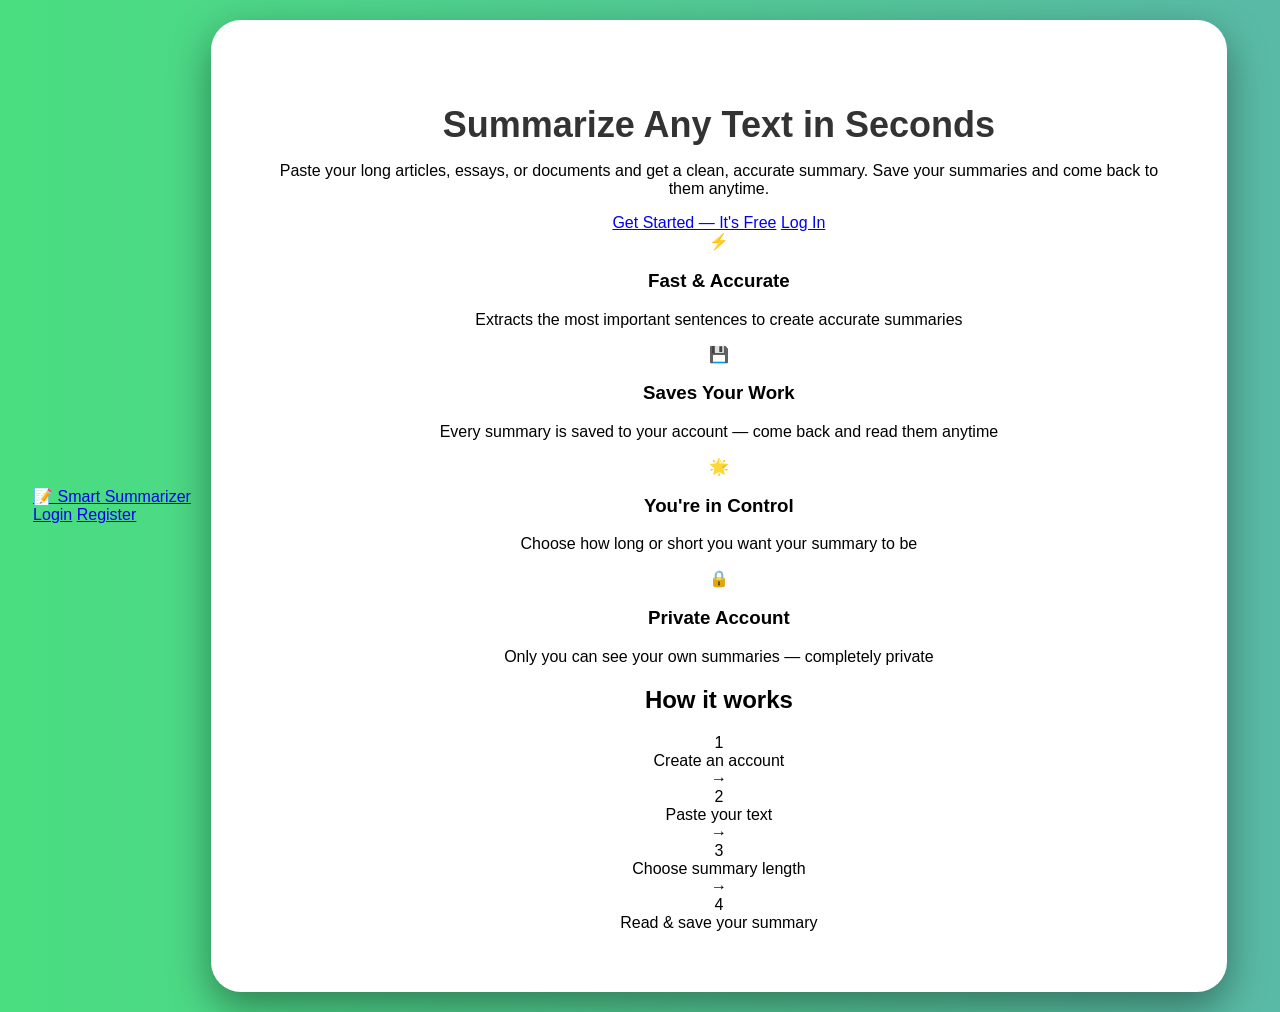
<file: home.html>
<!DOCTYPE html>
<html lang="en">
<head>
    <meta charset="UTF-8">
    <meta name="viewport" content="width=device-width, initial-scale=1.0">
    <title>Smart Text Summarizer</title>
    <link rel="stylesheet" href="/static/style.css">
</head>
<body>

<nav class="navbar">
    <a class="logo" href="/">&#128221; Smart Summarizer</a>
    <div class="nav-links">
        <a href="/login">Login</a>
        <a href="/register">Register</a>
    </div>
</nav>

<div class="container">
    <div class="hero">
        <h1>Summarize Any Text in Seconds</h1>
        <p>Paste your long articles, essays, or documents and get a clean, accurate summary. Save your summaries and come back to them anytime.</p>
        <div class="hero-buttons">
            <a href="/register" class="btn-hero btn-hero-blue">Get Started — It's Free</a>
            <a href="/login" class="btn-hero btn-hero-white">Log In</a>
        </div>
    </div>

    <div class="features">
        <div class="feature-box">
            <div class="icon">&#9889;</div>
            <h3>Fast & Accurate</h3>
            <p>Extracts the most important sentences to create accurate summaries</p>
        </div>
        <div class="feature-box">
            <div class="icon">&#128190;</div>
            <h3>Saves Your Work</h3>
            <p>Every summary is saved to your account — come back and read them anytime</p>
        </div>
        <div class="feature-box">
            <div class="icon">&#127775;</div>
            <h3>You're in Control</h3>
            <p>Choose how long or short you want your summary to be</p>
        </div>
        <div class="feature-box">
            <div class="icon">&#128274;</div>
            <h3>Private Account</h3>
            <p>Only you can see your own summaries — completely private</p>
        </div>
    </div>

    <div class="how-it-works">
        <h2>How it works</h2>
        <div class="steps">
            <div class="step">
                <div class="step-num">1</div>
                <span>Create an account</span>
            </div>
            <div class="step-arrow">&#8594;</div>
            <div class="step">
                <div class="step-num">2</div>
                <span>Paste your text</span>
            </div>
            <div class="step-arrow">&#8594;</div>
            <div class="step">
                <div class="step-num">3</div>
                <span>Choose summary length</span>
            </div>
            <div class="step-arrow">&#8594;</div>
            <div class="step">
                <div class="step-num">4</div>
                <span>Read &amp; save your summary</span>
            </div>
        </div>
    </div>
</div>

</body>
</html>
</file>
<file: static/style.css>
body {
  margin: 0;
  font-family: "Poppins", sans-serif;
  min-height: 100vh;
  display: flex;
  justify-content: center;
  align-items: center;
  background: linear-gradient(270deg, #ff6ec4, #7873f5, #4ade80);
  background-size: 600% 600%;
  animation: gradientBG 15s ease infinite;
}

@keyframes gradientBG {
  0% { background-position: 0% 50%; }
  50% { background-position: 100% 50%; }
  100% { background-position: 0% 50%; }
}

.overlay {
  background: rgba(0, 0, 0, 0.3); /* slightly transparent overlay */
  width: 100%;
  height: 100%;
  display: flex;
  justify-content: center;
  align-items: center;
  flex-wrap: wrap; /* allow content to spread */
  padding: 40px;
}

.container {
  background: white;
  padding: 60px; /* bigger padding */
  border-radius: 30px; /* slightly larger radius */
  box-shadow: 0 15px 40px rgba(0,0,0,0.4);
  text-align: center;
  width: 70%; /* increase width */
  max-width: 900px; /* set a maximum */
  min-width: 400px; /* set a minimum */
  margin: 20px; /* scatter with margin */
}

h1 { font-size: 36px; margin-bottom: 15px; color: #333; }
.subtitle { font-size: 18px; margin-bottom: 25px; color: #555; }

textarea, input[type="file"], input[type="text"], input[type="number"] {
  width: 90%;
  padding: 14px;
  margin: 14px 0;
  border: 1px solid #ddd;
  border-radius: 12px;
  font-size: 15px;
}

textarea { min-height: 120px; resize: vertical; }

button {
  background: linear-gradient(90deg, #ff6ec4, #7873f5);
  color: white;
  border: none;
  padding: 14px 24px;
  border-radius: 12px;
  cursor: pointer;
  font-size: 18px;
  transition: transform 0.2s ease, box-shadow 0.2s ease;
}

button:hover {
  transform: scale(1.05);
  box-shadow: 0px 7px 20px rgba(0,0,0,0.25);
}
</file>
